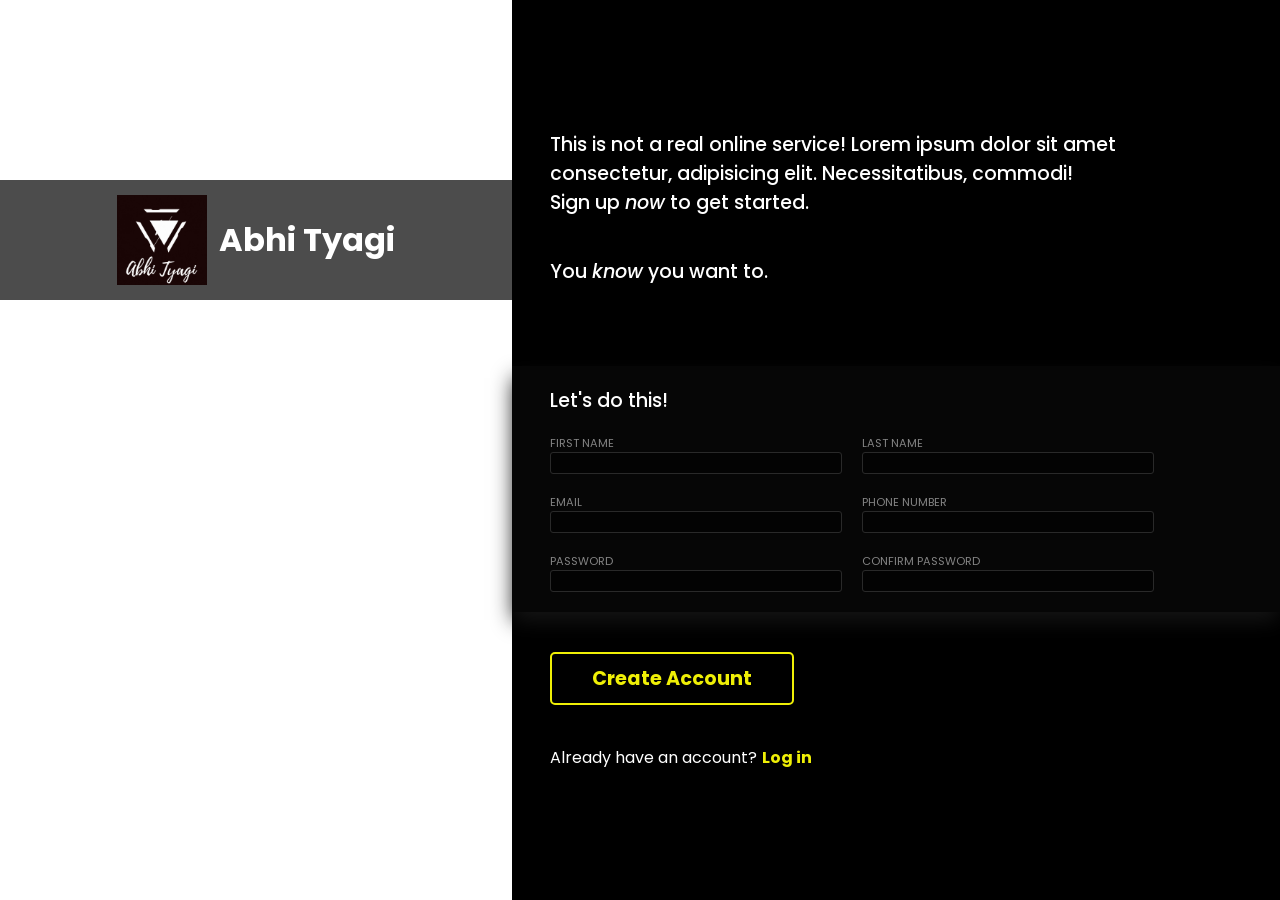
<file: signup/index.html>
<!DOCTYPE html>
<html lang="en">
<head>
    <meta charset="UTF-8">
    <meta http-equiv="X-UA-Compatible" content="IE=edge">
    <meta name="viewport" content="width=device-width, initial-scale=1.0">
    <link href="https://fonts.googleapis.com/css2?family=Poppins:wght@200;300;400;500;600;700&display=swap" rel="stylesheet">
    <link rel="stylesheet" href="./css/style.css">
    <title>Sign-up</title>
</head>
<body>
    <div class="content">
        <div class="picture">
            <div class="logo">
                <img src="./images/Abhi Tyagi gif.gif" alt="logo" class="forest">
                <h1 class="abhi">Abhi Tyagi</h1>
            </div>
        </div>
        <div class="right">
            <div class="dummy-text left">
                <p>This is not a real online service! Lorem ipsum dolor sit amet consectetur, adipisicing elit. Necessitatibus, commodi!</p>
                <p>Sign up <em>now</em> to get started.</p>
                <p class="remote-text">You <em>know</em> you want to.</p>
            </div>
            <form action="#">
                <div class="form left">
                    <p class="form-title">Let's do this!</p>
                    <div class="input">
                        <label for="first-name">First name</label>
                        <input type="text" name="first-name" id="first-name" required>
                    </div>
                    
                    <div class="input">
                        <label for="last-name">Last name</label>
                        <input type="text" name="last-name" id="last-name">
                    </div>
                    
                    <div class="input">
                        <label for="email">Email</label>
                        <input type="email" name="email" id="email" required>
                    </div>
                    
                    <div class="input">
                        <label for="phone-number">Phone number</label>
                        <input type="text" name="phone-number" id="phone-number" minlength="9" maxlength="9">
                    </div>
                    
                    <div class="input">
                        <label for="password">Password</label>
                        <input type="password" name="passwor" id="passwor" required>
                    </div>
                    
                    <div class="input">
                        <label for="confirm-password">Confirm password</label>
                        <input type="password" name="confirm-password" id="confirm-password" required>
                    </div>
                </div>
                <div class="left button"><button type="submit">Create Account</button></div>
            </form>
            <div class="log-in left"><p>Already have an account?</p><a href="#">Log in</a></div>
        </div>

    </div>
</body>
</html>
</file>
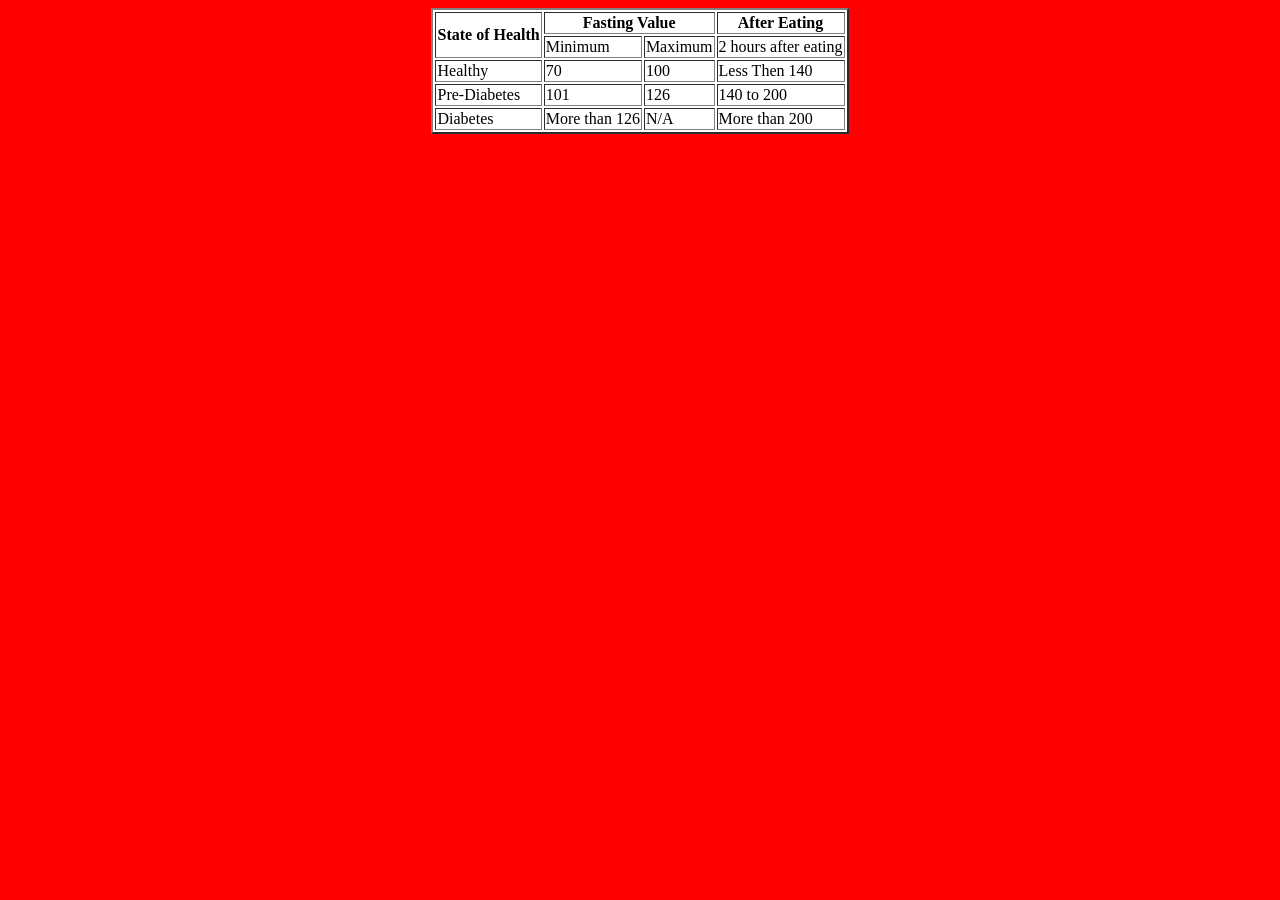
<file: table.html>
<!DOCTYPE html>
<html lang="en">
<head>
    <meta charset="UTF-8">
    <meta http-equiv="X-UA-Compatible" content="IE=edge">
    <meta name="viewport" content="width=device-width, initial-scale=1.0">
    <title>Document</title>
</head>
<body bgcolor="red">
    <table align="center" border="2" bgcolor="white">
        
            <tr>
                <th rowspan="2">State of Health</th>
                <th colspan="2">Fasting Value</th>
                <th>After Eating</th>
            </tr>
            <tr>
                <td>Minimum</td>
                <td>Maximum</td>
                <td>2 hours after eating</td>
            </tr>
            <tr>
                <td>Healthy</td>
                <td>70</td>
                <td>100</td>
                <td>Less Then 140</td>
            </tr>
            <tr>
                <td>Pre-Diabetes</td>
                <td>101</td>
                <td>126</td>
                <td>140 to 200</td>
            </tr>
            <tr>
                <td>Diabetes</td>
                <td>More than 126</td>
                <td>N/A</td>
                <td>More than 200</td>
            </tr>
    </table>
</body>
</html>
</file>
<file: signup/css/style.css>
:root{
    --color: #efef06;
    --txt: #FFFFFF;
}

*{
    margin: 0px;
    padding: 0px;
    box-sizing: border-box;
    font-family: 'Poppins', sans-serif;
    color: var(--txt);

    /* outline: 1px solid red; */
}

.content {
    width: 100vw;
    height: 100vh;
}

.content,
.logo{
    display: flex;
    flex-flow: row wrap;
}


/* left side */

.picture{
    background-image: url('https://images.unsplash.com/photo-1659445914103-dfae8b956791?ixlib=rb-1.2.1&ixid=MnwxMjA3fDB8MHxlZGl0b3JpYWwtZmVlZHwyOHx8fGVufDB8fHx8&auto=format&fit=crop&w=1350&q=80');
    background-position: center;
    background-size: auto;
    background-repeat: no-repeat;
    width: 40vw;
}


.logo{
    height: auto;
    background-color: rgba(0, 0, 0, 0.7);
    position: relative;
    top: 20vh;
    gap: 1vw;
    padding: 15px 0;

    justify-content: center;
    align-items: center;
}

h1{
    color: white;
}

.forest {
    height: 10vh;
}







/* right side */

.right{
    width: 60vw;
    background-color: #000000;
    display: flex;
    flex-flow: column nowrap;
    justify-content: center;
    

}

.left{
    padding-left: 3vw;
}

.dummy-text{
    font-weight: 500;
    width: 90%;
    font-size: 1.2rem;
}

.remote-text{
    margin: 40px 0 80px;
}


/* form */

.form{
    background-color: rgb(6, 6, 6);
    box-shadow: 0 10px 20px -2px rgb(22, 22, 22);
    display: flex;
    flex-flow: row wrap;
    gap: 20px;
    padding-top: 20px;
    padding-bottom: 20px;
}

.input{
    display: flex;
    flex-flow: column wrap;
    width: 40%;
    font-size: 0.7rem;
    text-transform: uppercase;
    opacity: 50%;
}

.form-title{
    width: 100%;
    font-size: 1.2rem;
    font-weight: 500;
}

input{
    background-color: rgb(2, 2, 2);
    border: 1px solid rgb(77, 77, 77);
    border-radius: 3px;
}

input:focus{
    outline: none;
    border: 2px solid var(--color);
}

button{
    background-color: rgba(0, 0, 0, 0);
    color: var(--color);
    font-weight: 700;
    font-size: 1.2em;
    border: 2px solid var(--color);
    border-radius: 5px;
    padding: 10px 40px;
    margin: 40px 0;
}

button:hover{
    background-color: var(--color);
    color: black;
    
}

.log-in{
    display: flex;
    gap: 5px;
}

a{
    text-decoration: none;
    color: var(--color);
    font-weight: 700;
}

a:hover{
    color: white;
}










@media only screen and (max-width: 600px)  {
    .content{
        flex-flow: column;
        height: auto;
        text-align: center;
    }
    .picture{
        width: 100vw;
        height: 15vh;
        display: flex;
        background-size: 100vw;
    }
    .logo{
        width: 100vw;
        position: static;
        gap: 10px;
    }
    .right{
        width: auto;
        height: auto;
    }
    .dummy-text{
        width: auto;
        margin-top: 30px;

    }
    .left{
        padding: 10px 20px;
    }
    .remote-text{
        padding: 20px 0;
        margin: 0;
    }
    .form{
        flex-flow: column nowrap;
        align-items: center;

    }
    .input{
        text-align: left;
        width: auto;
        font-size: 0.9em;
        justify-content: center;
        align-items: center;
    }
    input{
        font-size: 0.9rem;
        height: 1.5rem;
        width: 70vw;
    }
    .button,
    .log-in{
        display: flex;
        justify-content: center;
        margin-bottom: 0px;
    }
    button{
        margin-bottom: 0px;
        width: 60vw;
        padding: 10px 5px;
    }

}
</file>
